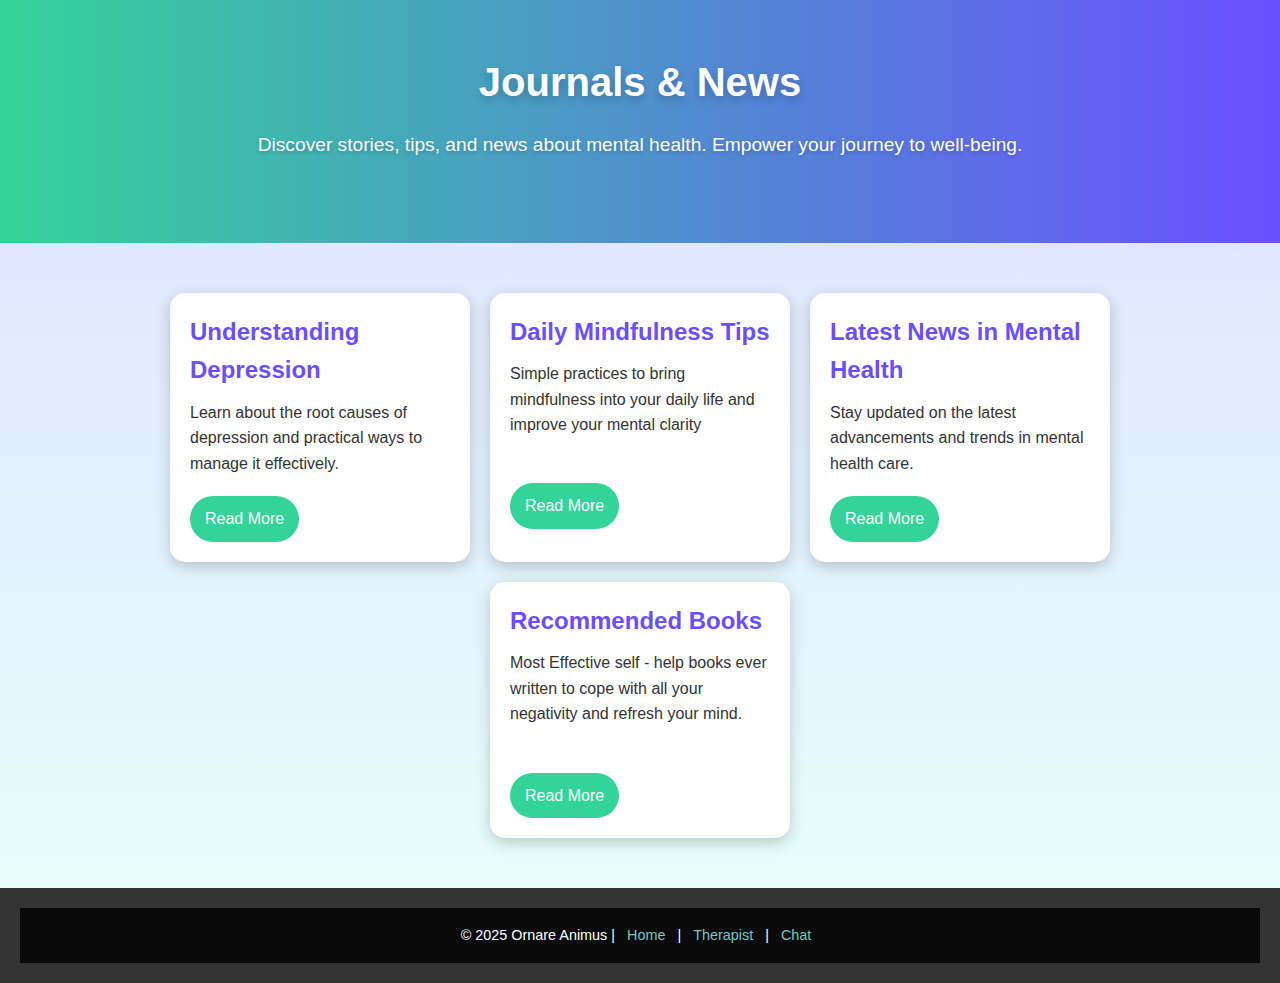
<file: journal.html>
<!DOCTYPE html>
<html lang="en">
<head>
    <meta charset="UTF-8">
    <meta name="viewport" content="width=device-width, initial-scale=1.0">
    <title>Ornare Animus - Journals</title>
    <link rel="stylesheet" href="style.css">
   </head>
<body>
    <header class="page-header">
        <h1>Journals & News</h1>
        <p>Discover stories, tips, and news about mental health. Empower your journey to well-being.</p>
    </header>

    <main class="journal-section">
        <div class="journal-card">
            <h2>Understanding Depression</h2>
            <p>Learn about the root causes of depression and practical ways to manage it effectively.</p>
            <a href="https://www.who.int/news-room/fact-sheets/detail/depression">Read More</a>
        </div>
        <div class="journal-card">
            <h2>Daily Mindfulness Tips</h2>
            <p>Simple practices to bring mindfulness into your daily life and improve your mental clarity </p>
           <br> <a href="https://www.mindful.org/meditation/mindfulness-getting-started/">Read More</a>
        </div>
        <div class="journal-card">
            <h2>Latest News in Mental Health</h2>
            <p>Stay updated on the latest advancements and trends in mental health care.</p>
            <a href="https://www.sciencedaily.com/news/mind_brain/mental_health/">Read More</a>
        </div>
        <div class="journal-card">
            <h2>Recommended Books</h2>
            <p>Most Effective self - help books ever written to cope with all your negativity and refresh your mind.  </p>
            <br><a href="https://www.healthline.com/health/mental-health/mental-health-books">Read More</a>
        </div>
    </main>

    <footer class="footer">
        <footer>
            <p>© 2025 Ornare Animus | <a href="index.html">Home</a> | <a href="therapist.html">Therapist</a> | <a href="chat.html">Chat</a></p>
        </footer>
    </footer>
</body>
</html>
</file>
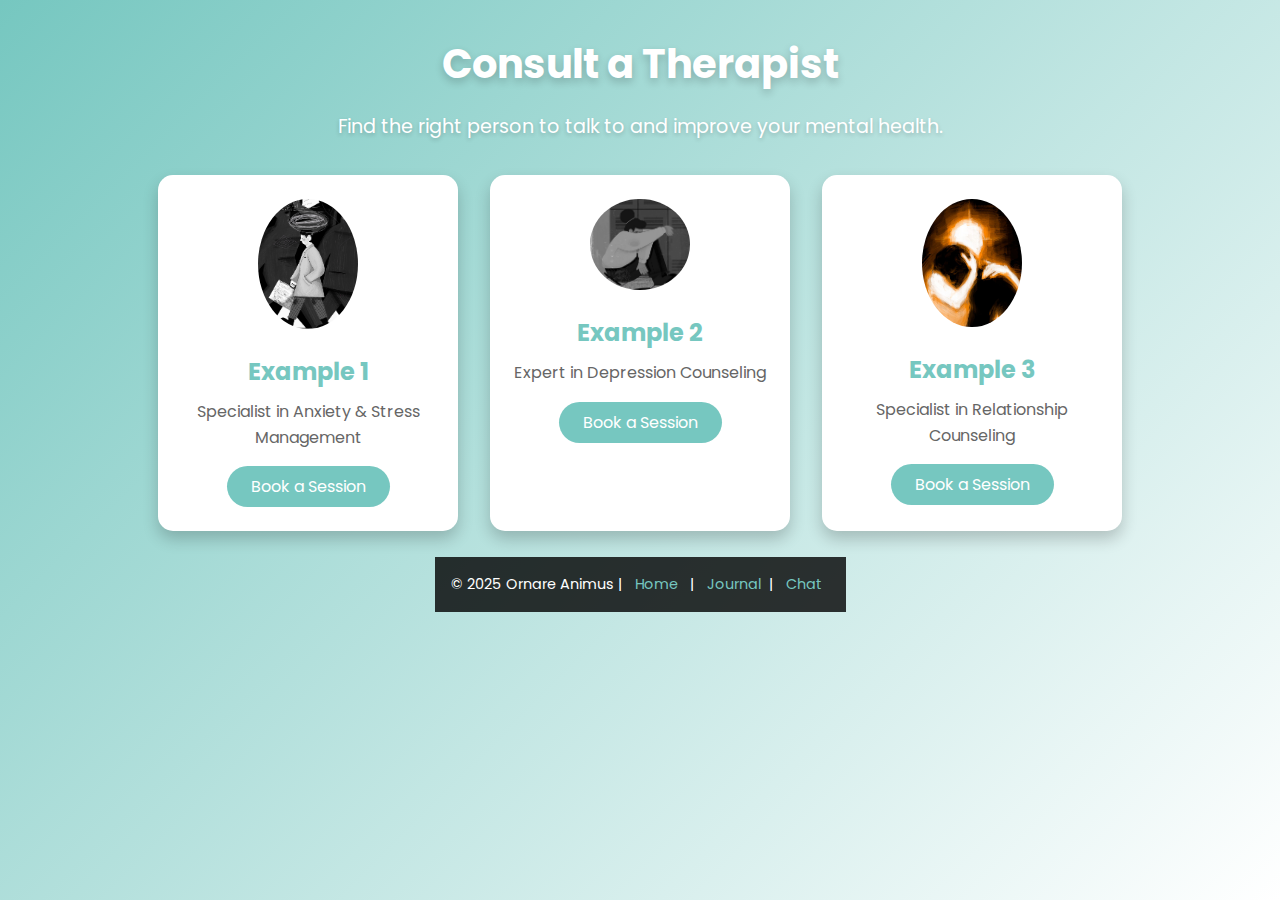
<file: therapist.html>
<!DOCTYPE html>
<html lang="en">
<head>
    <meta charset="UTF-8">
    <meta name="viewport" content="width=device-width, initial-scale=1.0">
    <title>Consult a Therapist</title>
    <link rel="stylesheet" href="style.css">
    <link href="https://fonts.googleapis.com/css2?family=Poppins:wght@300;400;600&display=swap" rel="stylesheet">
</head>
<body>
    <div class="therapist-container">
        <header>
            <h1>Consult a Therapist</h1>
            <p>Find the right person to talk to and improve your mental health.</p>
        </header>
        <div class="therapist-list">
            <div class="therapist-card">
                <img src="ex2.png" alt="Therapist 1">
                <h2>Example 1</h2>
                <p>Specialist in Anxiety & Stress Management</p>
                <button>Book a Session</button>
            </div>
            <div class="therapist-card">
                <img src="ex1.png" alt="Therapist 2">
                <h2>Example 2</h2>
                <p>Expert in Depression Counseling</p>
                <button>Book a Session</button>
            </div>
            <div class="therapist-card">
                <img src="ex3.jpeg" alt="Therapist 3">
                <h2>Example 3</h2>
                <p>Specialist in Relationship Counseling</p>
                <button>Book a Session</button>
            </div>
        </div>
        <br><footer>
            <p>© 2025 Ornare Animus  | <a href="index.html">Home</a> | <a href="journal.html">Journal</a>| <a href="chat.html">Chat</a></p>
        </footer>
    </div>
</body>
</html>
</file>
<file: style.css>
/* General Reset */
body, h1, h2, p, a, button {
    margin: 0;
    padding: 0;
    box-sizing: border-box;
}
body {
    font-family: 'Poppins', sans-serif;
    line-height: 1.6;
    color: #333;
    background: linear-gradient(to bottom, #e0e7ff, #f0f4ff);
    overflow-x: hidden;
}

/* Hero Section */
.hero-section {
    height: 100vh;
    background: url('Screenshot\ \(219\).png');
    display: flex;
    justify-content: center;
    align-items: center;
    position: relative;
}

.hero-content {
    flex: 1;
    padding: 20px;
    animation: fadeInLeft 2s ease-in-out;
}
.hero-content h1 {
    font-size: 3.5rem;
    margin-bottom: 15px;
}
.hero-content p {
    font-size: 1.2rem;
    margin-bottom: 30px;
    max-width: 500px;
    line-height: 1.8;
}
.hero-buttons {
    display: flex;
    gap: 15px;
}
.btn {
    text-decoration: none;
    padding: 15px 25px;
    font-size: 1rem;
    border-radius: 50px;
    transition: all 0.3s ease;
    text-align: center;
    box-shadow: 0 5px 15px rgba(129, 106, 106, 0.2);
}
.btn.primary {
    background: #251ca0;
    color: white;
}
.btn.secondary {
    background: #74b7d1;
    color: white;
}
.btn.tertiary {
    background: #1cb96b;
    color: white;
}
.btn:hover {
    transform: translateY(-3px);
    box-shadow: 0 15px 30px rgba(0, 0, 0, 0.3);
}

/* Hero Image */
.hero-image img {
    width: 100%;
    max-width: 500px;
    animation: fadeInRight 2s ease-in-out;
}

/* Footer */
.footer {
    background: #333;
    color: #fff;
    padding: 20px;
    text-align: center;
}
.footer .social-links a {
    color: #fff;
    margin: 0 10px;
    font-size: 1.5rem;
    transition: transform 0.3s ease;
}
.footer .social-links a:hover {
    transform: scale(1.2);
}

/* Animations */
@keyframes fadeInLeft {
    0% {
        opacity: 0;
        transform: translateX(-50px);
    }
    100% {
        opacity: 1;
        transform: translateX(0);
    }
}
@keyframes fadeInRight {
    0% {
        opacity: 0;
        transform: translateX(50px);
    }
    100% {
        opacity: 1;
        transform: translateX(0);
    }
}
/* Page Header */
.page-header {
    text-align: center;
    padding: 50px;
    background: linear-gradient(to right, #34d399, #6a4fff);
    color: white;
    animation: fadeInDown 2s ease-in-out;
}
.page-header h1 {
    font-size: 2.5rem;
}
.page-header p {
    font-size: 1.2rem;
    margin-top: 10px;
}

/* Chat Section */
.chat-section {
    padding: 30px;
    display: flex;
    justify-content: center;
    align-items: center;
    background: #e0f7fa;
    min-height: 70vh;
}
.chat-container {
    background: white;
    padding: 20px;
    border-radius: 15px;
    box-shadow: 0 5px 15px rgba(0, 0, 0, 0.2);
    width: 80%;
    max-width: 600px;
}
.chat-box {
    height: 300px;
    overflow-y: auto;
    margin-bottom: 20px;
    padding: 15px;
    border: 1px solid #ddd;
    border-radius: 10px;
    background: #f9f9f9;
}
.chat-box p {
    margin: 10px 0;
    padding: 10px;
    border-radius: 10px;
}
.bot-message {
    background: #34d399;
    color: white;
    text-align: left;
}
.user-message {
    background: #6a4fff;
    color: white;
    text-align: right;
}
.chat-input {
    display: flex;
    gap: 10px;
}
.chat-input textarea {
    flex: 1;
    padding: 10px;
    border-radius: 10px;
    border: 1px solid #ddd;
}
.send-btn {
    padding: 10px 20px;
    background: #ff6b6b;
    color: white;
    border: none;
    border-radius: 10px;
    cursor: pointer;
    transition: transform 0.3s ease;
}
.send-btn:hover {
    transform: translateY(-2px);
}
/* Journal Section */
.journal-section {
    display: flex;
    flex-wrap: wrap;
    gap: 20px;
    padding: 50px;
    justify-content: center;
    background: linear-gradient(to bottom, #e0e7ff, #e6fffa);
}
.journal-card {
    background: white;
    padding: 20px;
    border-radius: 15px;
    box-shadow: 0 5px 15px rgba(0, 0, 0, 0.2);
    width: 300px;
    transition: transform 0.3s ease, box-shadow 0.3s ease;
}
.journal-card:hover {
    transform: translateY(-5px);
    box-shadow: 0 15px 30px rgba(0, 0, 0, 0.3);
}
.journal-card h2 {
    font-size: 1.5rem;
    color: #6a4fff;
    margin-bottom: 10px;
}
.journal-card p {
    font-size: 1rem;
    margin-bottom: 20px;
}
.journal-card a {
    text-decoration: none;
    color: white;
    background: #34d399;
    padding: 10px 15px;
    border-radius: 50px;
    display: inline-block;
}
.journal-card a:hover {
    background: #2bb07c;
}
/* General Reset */
* {
    margin: 0;
    padding: 0;
    box-sizing: border-box;
    font-family: 'Poppins', sans-serif;
    scroll-behavior: smooth;
}

body {
    line-height: 1.6;
    color: #333;
    background: linear-gradient(135deg, #76c7c0, #ffffff);
    display: flex;
    flex-direction: column;
    min-height: 100vh;
}

/* Container */
.therapist-container {
    display: flex;
    flex-direction: column;
    justify-content: center;
    align-items: center;
    padding: 2rem;
    text-align: center;
}

/* Header */
header h1 {
    font-size: 2.5rem;
    margin-bottom: 1rem;
    color: #ffffff;
    text-shadow: 0 4px 8px rgba(0, 0, 0, 0.2);
}

header p {
    font-size: 1.2rem;
    color: #ffffff;
    text-shadow: 0 2px 4px rgba(0, 0, 0, 0.2);
    margin-bottom: 2rem;
}

/* Therapist List */
.therapist-list {
    display: flex;
    justify-content: center;
    flex-wrap: wrap;
    gap: 2rem;
}

/* Therapist Card */
.therapist-card {
    background: #ffffff;
    border-radius: 15px;
    padding: 1.5rem;
    max-width: 300px;
    text-align: center;
    box-shadow: 0 8px 16px rgba(0, 0, 0, 0.2);
    transition: transform 0.3s ease, box-shadow 0.3s ease;
}

.therapist-card:hover {
    transform: translateY(-10px);
    box-shadow: 0 12px 24px rgba(0, 0, 0, 0.3);
}

/* Therapist Card Image */
.therapist-card img {
    max-width: 100px;
    border-radius: 50%;
    margin-bottom: 1rem;
}

/* Therapist Card Content */
.therapist-card h2 {
    font-size: 1.5rem;
    color: #76c7c0;
    margin-bottom: 0.5rem;
}

.therapist-card p {
    font-size: 1rem;
    color: #666;
    margin-bottom: 1rem;
}

/* Button */
.therapist-card button {
    background: #76c7c0;
    color: white;
    border: none;
    padding: 0.5rem 1.5rem;
    font-size: 1rem;
    border-radius: 25px;
    cursor: pointer;
    transition: background 0.3s ease, transform 0.3s ease;
}

.therapist-card button:hover {
    background: #ffffff;
    color: #76c7c0;
    border: 1px solid #76c7c0;
    transform: scale(1.05);
}

/* Footer */
footer {
    margin-top: auto;
    padding: 1rem;
    background: rgba(0, 0, 0, 0.8);
    color: white;
    font-size: 0.9rem;
}

footer a {
    color: #76c7c0;
    text-decoration: none;
    margin: 0 0.5rem;
}

footer a:hover {
    text-decoration: underline;
}
</file>
